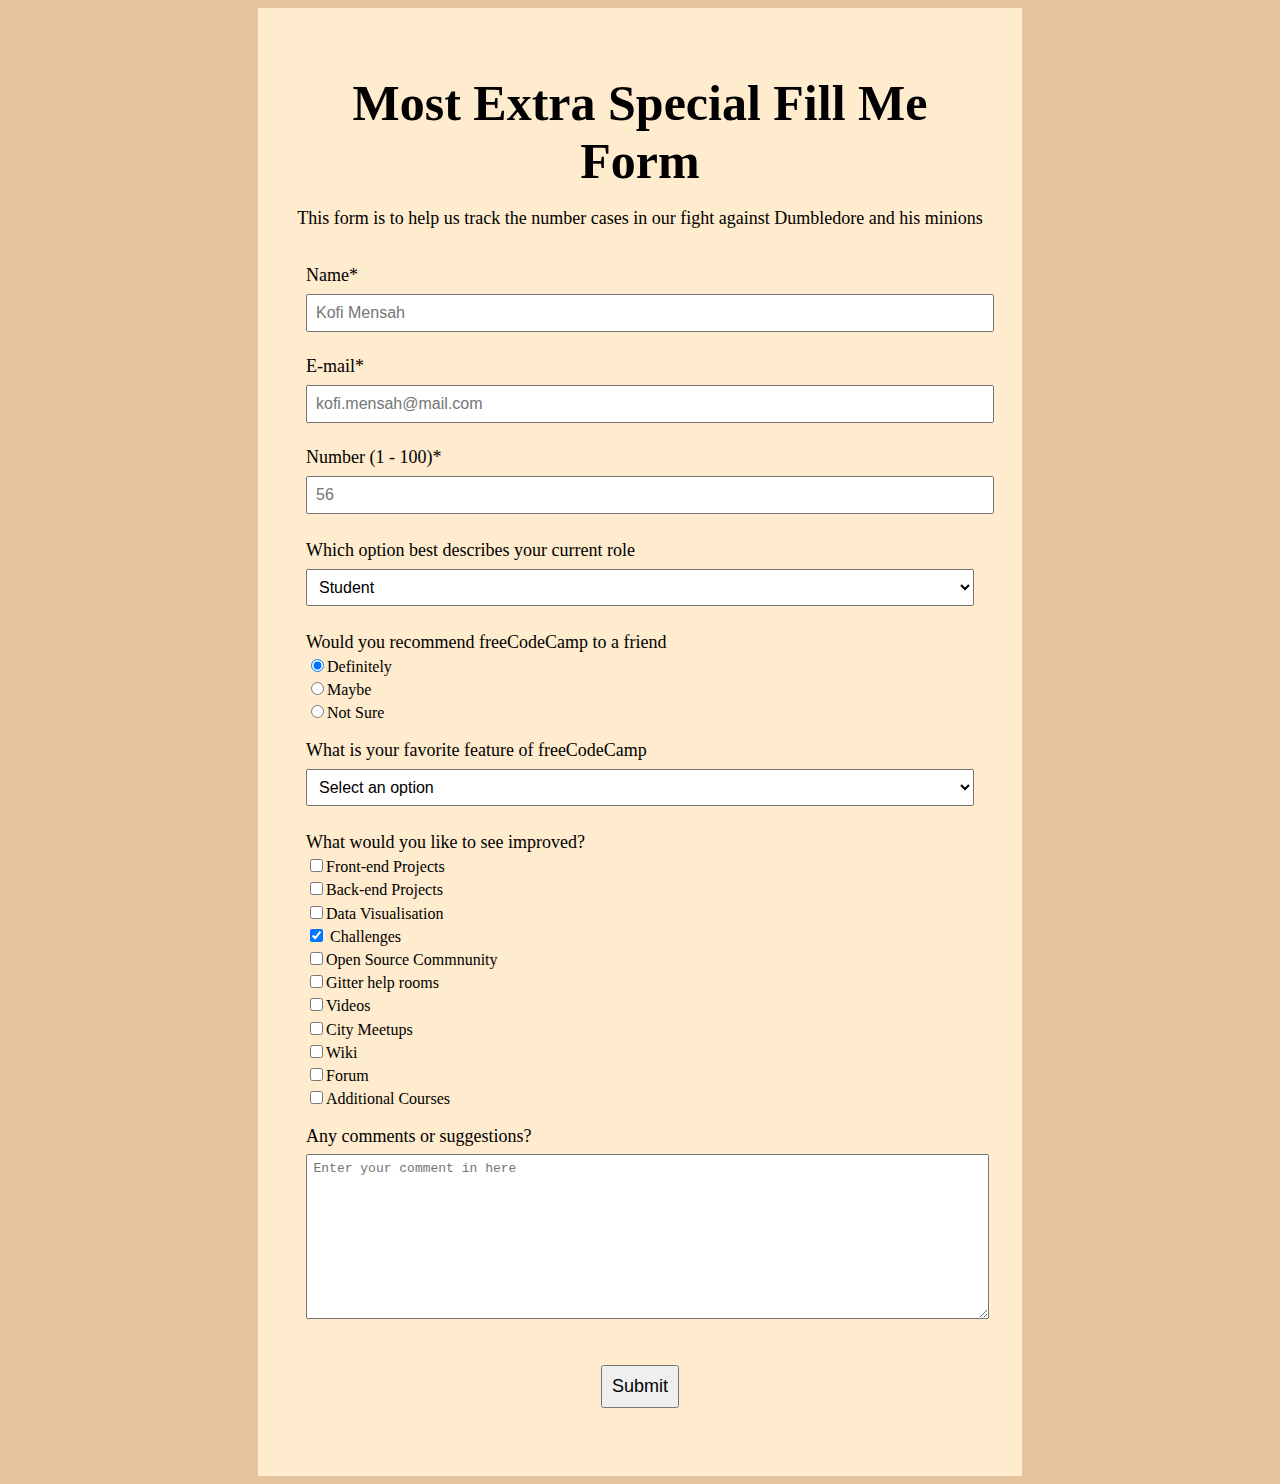
<file: survey-form/index.html>
<!DOCTYPE html>
<html>
    <head>
        <title>Survey Form</title>
        <link rel="stylesheet" href="styles.css" type="text/css">
    </head>

    <body>
        <script src="https://cdn.freecodecamp.org/testable-projects-fcc/v1/bundle.js"></script>
        <div class="container">
            <header class="header">
                <h1 id="title">Most Extra Special Fill Me Form</h1>
                <p id="description">This form is to help us track the number cases in our fight against Dumbledore and his minions</p>
            </header>
            <form id="survey-form">
                <div class="form-group">
                    <label for="name" id="name-label" class="label">Name*</label>
                    <input id="name" type="text" name="name" placeholder="Kofi Mensah"
                        required class="form-control">
                </div>
                
                <div class="form-group">
                    <label for="email" id="email-label" class="label">E-mail*</label>
                    <input id="email" type="email" name="email" placeholder="kofi.mensah@mail.com" class="form-control" required>
                </div>
                <div class="form-group">
                    <label for="number" id="number-label" class="label">Number (1 - 100)*</label>
                    <input id="number" type="number" name="number" min="1" max="100" placeholder="56" class="form-control" required>
                </div>
                <div class="form-group">
                    <p class="alt-labels label">Which option best describes your current role</p>
                    <select id="dropdown" name="role" required class="form-control">  
                        <option checked value="student">Student</option>
                        <option value="fulltime-job">Full Time Job</option>
                        <option value="fulltime-learner">Full Time Learner</option>
                        <option value="prefer-not-to-say">Prefer not to say</option>
                        <option value="other">Other</option>
                    </select>
                </div>
                <div class="form-group">
                    <p class="alt-labels label">Would you recommend freeCodeCamp to a friend</p>
                    <label class="input-radio" for="user-recommend"><input checked type="radio" name="user-recommend" value="definitely" >Definitely</label>
                    <label class="input-radio" for="user-recommend"><input type="radio" name="user-recommend" value="maybe" >Maybe</label>
                    <label class="input-radio" for="user-recommend"><input type="radio" name="user-recommend" value="not-sure" >Not Sure</label>
                </div>
                <div class="form-group">
                    <p class="alt-labels label">What is your favorite feature of freeCodeCamp</p>
                    <select name="favorite-feature" id="favorite-feature" class="form-control">
                        <option selected value="select">Select an option</option>
                        <option value="challenges">Challenges</option>
                        <option value="projects">Projects</option>
                        <option value="community">Community</option>
                        <option value="opensource">Open Source</option>
                    </select>
                </div>
                <div class="form-group">
                    <p class="alt-labels label">What would you like to see improved?</p>
                    <label class="checkbox-input"><input name="improvement" type="checkbox" value="frontend-projects">Front-end Projects</label>
                    <label class="checkbox-input"> <input type="checkbox" name="improvement" value="backend-projects">Back-end Projects</label>
                    <label class="checkbox-input"> <input type="checkbox" name="improvement" value="data-visualisation">Data Visualisation</label>
                    <label class="checkbox-input"> <input type="checkbox" name="improvement" value="challenges" checked> Challenges</label>
                    <label class="checkbox-input"> <input type="checkbox" name="improvement" value="opensource-community">Open Source Commnunity</label>
                    <label class="checkbox-input"> <input type="checkbox" name="improvement" value="gitter-helprooms">Gitter help rooms</label>
                    <label class="checkbox-input"> <input type="checkbox" name="improvement" value="videos">Videos</label>
                    <label class="checkbox-input"> <input type="checkbox" name="improvement" value="city-meetups">City Meetups</label>
                    <label class="checkbox-input"> <input type="checkbox" name="improvement" value="wiki">Wiki</label>
                    <label class="checkbox-input"> <input type="checkbox" name="improvement" value="forum">Forum</label>
                    <label class="checkbox-input"> <input type="checkbox" name="improvement" value="Additional Courses">Additional Courses</label>
                </div>
                <div class="form-group">
                    <p class="alt-labels label">Any comments or suggestions?</p>
                    <textarea name="comment" id="comments" class="input-textarea form-control" cols="30" rows="10" placeholder="Enter your comment in here"></textarea>
                </div>

                <div class="form-group">
                    <input type="submit" id="submit">
                </div>

                
            </form>
        </div>
    </body>
</html>
</file>
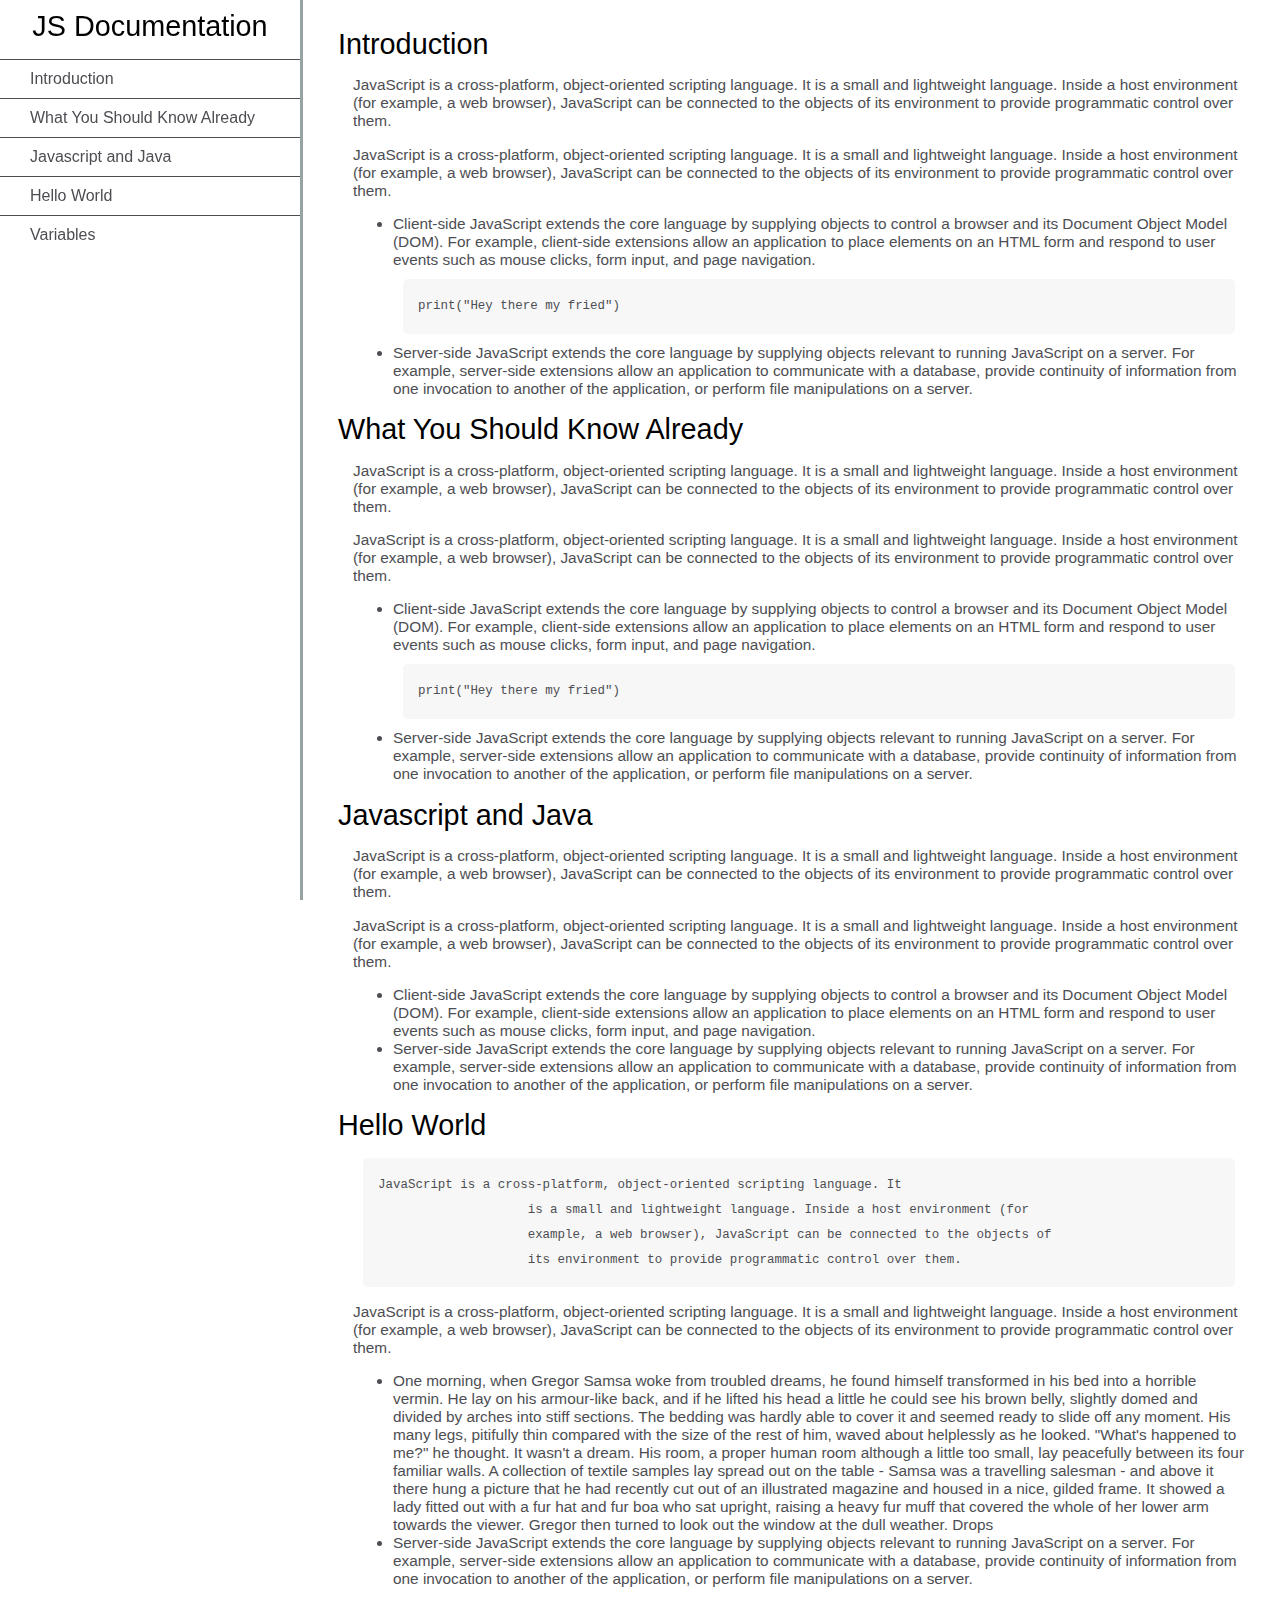
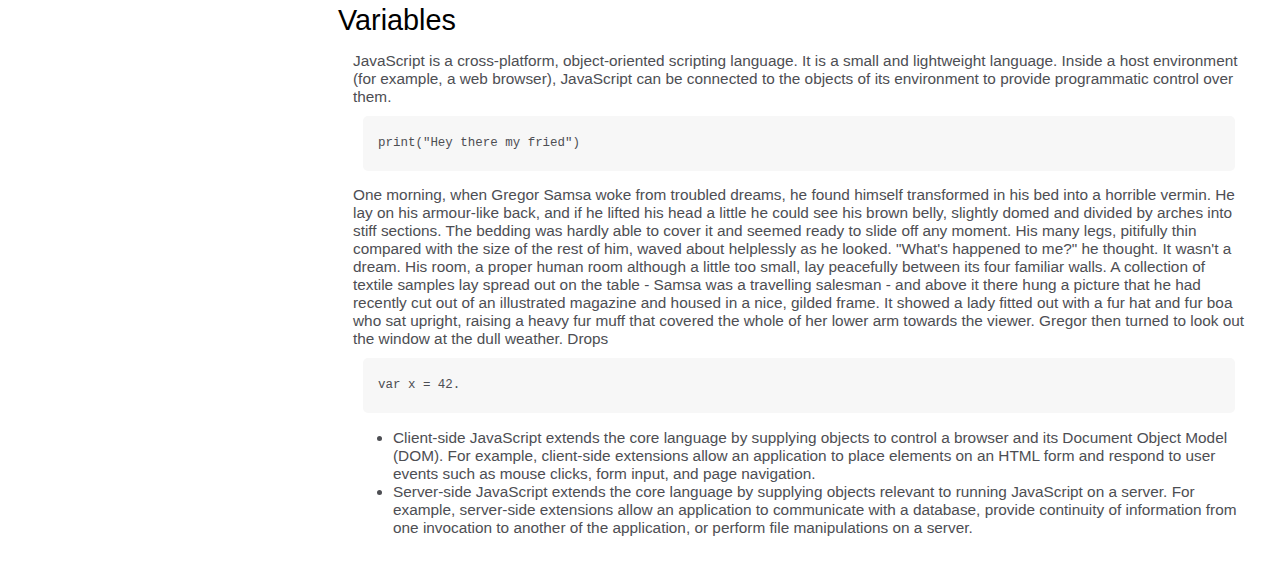
<file: technical-documentation-page/index.html>
<!DOCTYPE html>
<html lang="en">
<head>
    <meta charset="UTF-8">
    <meta name="viewport" content="width=device-width, initial-scale=1.0">
    <link rel="stylesheet" href="styles.css" type="text/css">
    <title>Technical Documentation</title>
</head>
<body>
    <nav id="navbar">
        <header>JS Documentation</header>
        <ul>
            <li>
                <a href="#introduction" class="nav-link">Introduction</a>
            </li>
            <li>
                <a href="#what_you_should_know_already" class="nav-link">What You Should Know Already</a>
            </li>
            <li>
                <a href="#javascript_and_java" class="nav-link">Javascript and Java</a>
            </li>
            <li>
                <a href="#hello_world" class="nav-link">Hello World</a>
            </li>
            <li>
                <a href="#variables" class="nav-link">Variables</a>
            </li>
        </ul>
    </nav>
    <main id="main-doc">
        <section class="main-section" id="introduction">
            <header>Introduction</header>
            <article>
                <p>
                    JavaScript is a cross-platform, object-oriented scripting language. It
                    is a small and lightweight language. Inside a host environment (for
                    example, a web browser), JavaScript can be connected to the objects of
                    its environment to provide programmatic control over them.
                </p>
                <p>
                    JavaScript is a cross-platform, object-oriented scripting language. It
                    is a small and lightweight language. Inside a host environment (for
                    example, a web browser), JavaScript can be connected to the objects of
                    its environment to provide programmatic control over them.
                </p>
                <ul>
                    <li>
                    Client-side JavaScript extends the core language by supplying objects
                    to control a browser and its Document Object Model (DOM). For example,
                    client-side extensions allow an application to place elements on an
                    HTML form and respond to user events such as mouse clicks, form input,
                    and page navigation.
                    <code>print("Hey there my fried")</code>
                    </li>
                    <li>
                    Server-side JavaScript extends the core language by supplying objects
                    relevant to running JavaScript on a server. For example, server-side
                    extensions allow an application to communicate with a database,
                    provide continuity of information from one invocation to another of
                    the application, or perform file manipulations on a server.
                    </li>
                </ul>
            </article>
        </section>
        <section class="main-section" id="what_you_should_know_already">
            <header>What You Should Know Already</header>
            <article>
                <p>
                    JavaScript is a cross-platform, object-oriented scripting language. It
                    is a small and lightweight language. Inside a host environment (for
                    example, a web browser), JavaScript can be connected to the objects of
                    its environment to provide programmatic control over them.
                </p>
                <p>
                    JavaScript is a cross-platform, object-oriented scripting language. It
                    is a small and lightweight language. Inside a host environment (for
                    example, a web browser), JavaScript can be connected to the objects of
                    its environment to provide programmatic control over them.
                </p>
                <ul>
                    <li>
                    Client-side JavaScript extends the core language by supplying objects
                    to control a browser and its Document Object Model (DOM). For example,
                    client-side extensions allow an application to place elements on an
                    HTML form and respond to user events such as mouse clicks, form input,
                    and page navigation.
                    <code>print("Hey there my fried")</code>
                    </li>
                    <li>
                    Server-side JavaScript extends the core language by supplying objects
                    relevant to running JavaScript on a server. For example, server-side
                    extensions allow an application to communicate with a database,
                    provide continuity of information from one invocation to another of
                    the application, or perform file manipulations on a server.
                    </li>
                </ul>
            </article>
        </section>
        <section class="main-section" id="javascript_and_java">
            <header>Javascript and Java</header>
            <article>
                <p>
                    JavaScript is a cross-platform, object-oriented scripting language. It
                    is a small and lightweight language. Inside a host environment (for
                    example, a web browser), JavaScript can be connected to the objects of
                    its environment to provide programmatic control over them.
                </p>
                <p>
                    JavaScript is a cross-platform, object-oriented scripting language. It
                    is a small and lightweight language. Inside a host environment (for
                    example, a web browser), JavaScript can be connected to the objects of
                    its environment to provide programmatic control over them.
                </p>
                <ul>
                    <li>
                    Client-side JavaScript extends the core language by supplying objects
                    to control a browser and its Document Object Model (DOM). For example,
                    client-side extensions allow an application to place elements on an
                    HTML form and respond to user events such as mouse clicks, form input,
                    and page navigation.
                    </li>
                    <li>
                    Server-side JavaScript extends the core language by supplying objects
                    relevant to running JavaScript on a server. For example, server-side
                    extensions allow an application to communicate with a database,
                    provide continuity of information from one invocation to another of
                    the application, or perform file manipulations on a server.
                    </li>
                </ul>
            </article>
        </section>
        <section class="main-section" id="hello_world">
            <header>Hello World</header>
            <article>
                <p>
                    <code>JavaScript is a cross-platform, object-oriented scripting language. It
                    is a small and lightweight language. Inside a host environment (for
                    example, a web browser), JavaScript can be connected to the objects of
                    its environment to provide programmatic control over them.</code>
                </p>
                <p>
                    JavaScript is a cross-platform, object-oriented scripting language. It
                    is a small and lightweight language. Inside a host environment (for
                    example, a web browser), JavaScript can be connected to the objects of
                    its environment to provide programmatic control over them.
                </p>
                <ul>
                    <li>
                        One morning, when Gregor Samsa woke from troubled dreams, he found himself transformed in his bed into a horrible vermin. 
                        He lay on his armour-like back, and if he lifted his head a little he could see his brown belly, slightly domed and divided 
                        by arches into stiff sections. The bedding was hardly able to cover it and seemed ready to slide off any moment. 
                        His many legs, pitifully thin compared with the size of the rest of him, waved about helplessly as he looked. "What's happened to me?" he thought. 
                        It wasn't a dream. His room, a proper human room although a little too small, lay peacefully between its four familiar walls. 
                        A collection of textile samples lay spread out on the table - Samsa was a travelling salesman - and above it there hung a picture that he had recently 
                        cut out of an illustrated magazine and housed in a nice, gilded frame. It showed a lady fitted out with a fur hat and fur boa who sat upright, raising a heavy fur muff 
                        that covered the whole of her lower arm towards the viewer. Gregor then turned to look out the window at the dull weather. Drops
                    </li>
                    <li>
                    Server-side JavaScript extends the core language by supplying objects
                    relevant to running JavaScript on a server. For example, server-side
                    extensions allow an application to communicate with a database,
                    provide continuity of information from one invocation to another of
                    the application, or perform file manipulations on a server.
                    </li>
                </ul>
            </article>
        </section>
        <section class="main-section" id="variables">
            <header>Variables</header>
            <article>
                <p>
                    JavaScript is a cross-platform, object-oriented scripting language. It
                    is a small and lightweight language. Inside a host environment (for
                    example, a web browser), JavaScript can be connected to the objects of
                    its environment to provide programmatic control over them.
                    <code>print("Hey there my fried")</code>
                </p>
                <p>
                    One morning, when Gregor Samsa woke from troubled dreams, he found himself transformed in his bed into a horrible vermin. 
                    He lay on his armour-like back, and if he lifted his head a little he could see his brown belly, slightly domed and divided 
                    by arches into stiff sections. The bedding was hardly able to cover it and seemed ready to slide off any moment. 
                    His many legs, pitifully thin compared with the size of the rest of him, waved about helplessly as he looked. "What's happened to me?" he thought. 
                    It wasn't a dream. His room, a proper human room although a little too small, lay peacefully between its four familiar walls. 
                    A collection of textile samples lay spread out on the table - Samsa was a travelling salesman - and above it there hung a picture that he had recently 
                    cut out of an illustrated magazine and housed in a nice, gilded frame. It showed a lady fitted out with a fur hat and fur boa who sat upright, raising a heavy fur muff 
                    that covered the whole of her lower arm towards the viewer. Gregor then turned to look out the window at the dull weather. Drops
                    <code>var x = 42.</code>
                </p>
                <ul>
                    <li>
                    Client-side JavaScript extends the core language by supplying objects
                    to control a browser and its Document Object Model (DOM). For example,
                    client-side extensions allow an application to place elements on an
                    HTML form and respond to user events such as mouse clicks, form input,
                    and page navigation.
                    </li>
                    <li>
                    Server-side JavaScript extends the core language by supplying objects
                    relevant to running JavaScript on a server. For example, server-side
                    extensions allow an application to communicate with a database,
                    provide continuity of information from one invocation to another of
                    the application, or perform file manipulations on a server.
                    </li>
                </ul>
            </article>
        </section>
    </main>
    <script src="https://cdn.freecodecamp.org/testable-projects-fcc/v1/bundle.js"></script>
</body>
</html>
</file>
<file: survey-form/styles.css>
.container {
    max-width: 700px;
    margin: 0 auto;
    background-color: blanchedalmond;
    padding: 2em;
}

body {
    background-color: #e4c39e;
}

.form-control {
    width: 100%;
    padding: 0.5em;
    margin-top: 0.5em;
    margin-bottom: 0.5em;
    font-size: medium;
}

#description {
    text-align: center;
    margin-bottom: 2em;
    font-size: large;
}

#title {
    text-align: center;
    font-size: 50px;
    margin-bottom: 0.2em;
}

#submit {
    display: block;
    margin: 2em auto;
    padding: 0.5em;
    font-size: large;
}

.form-group {
    margin: 1em;
}

.input-radio {
    /* start on new line */
    display: block;
    margin-top: 0.2em;
    font-size: medium;
}

.checkbox-input {
    display: block;
    margin-top: 0.2em;
    font-size: medium;
}

.alt-labels {
    margin-bottom: 0em;
}

.label {
    font-size: large;
}
</file>
<file: technical-documentation-page/styles.css>
#navbar {
    position: fixed;
    min-width: 290px;
    top: 0;
    left: 0;
    width: 300px;
    height: 100%;
    border-right: solid;
    border-color: rgba(0, 22, 22, 0.4);

}

#navbar ul {
    height: 88%;
    padding: 0;
    overflow-y: auto;
    overflow-x: hidden;
}

#navbar li {
    color: #4d4e53;
    border-top: 1px solid;
    list-style: none;
    position: relative;
    width: 100%;
}

#navbar a {
    display: block;
    padding: 10px 30px;
    color: #4d4e53;
    text-decoration: none;
    cursor: pointer;
}

nav {
    display: block;
}

header {
    color: black;
    margin: 10px;
    text-align: center;
    font-size: 1.8em;
}

section {
    display: block;
}

#main-doc {
    position: absolute;
    margin-left: 310px;
    padding: 20px;
    margin-bottom: 110px;
}

#main-doc header {
    text-align: left;
    margin: 0;
}

section article {
    color: #4d4e53;
    margin: 15px;
    font-size: 0.96em;
}

body {
    font-family: "Open Sans", Arial, sans-serif;
}

code {
    display: block;
    text-align: left;
    white-space: pre;
    position: relative;
    word-wrap: normal;
    word-break: normal;
    line-height: 2;
    background-color: #f7f7f7;
    padding: 15px;
    margin: 10px;
    border-radius: 5px;
}

@media only screen and (max-width: 815px) {
    #main-doc {
      position: relative;
      margin-left: 0px;
      margin-top: 270px;
    }
}
</file>
